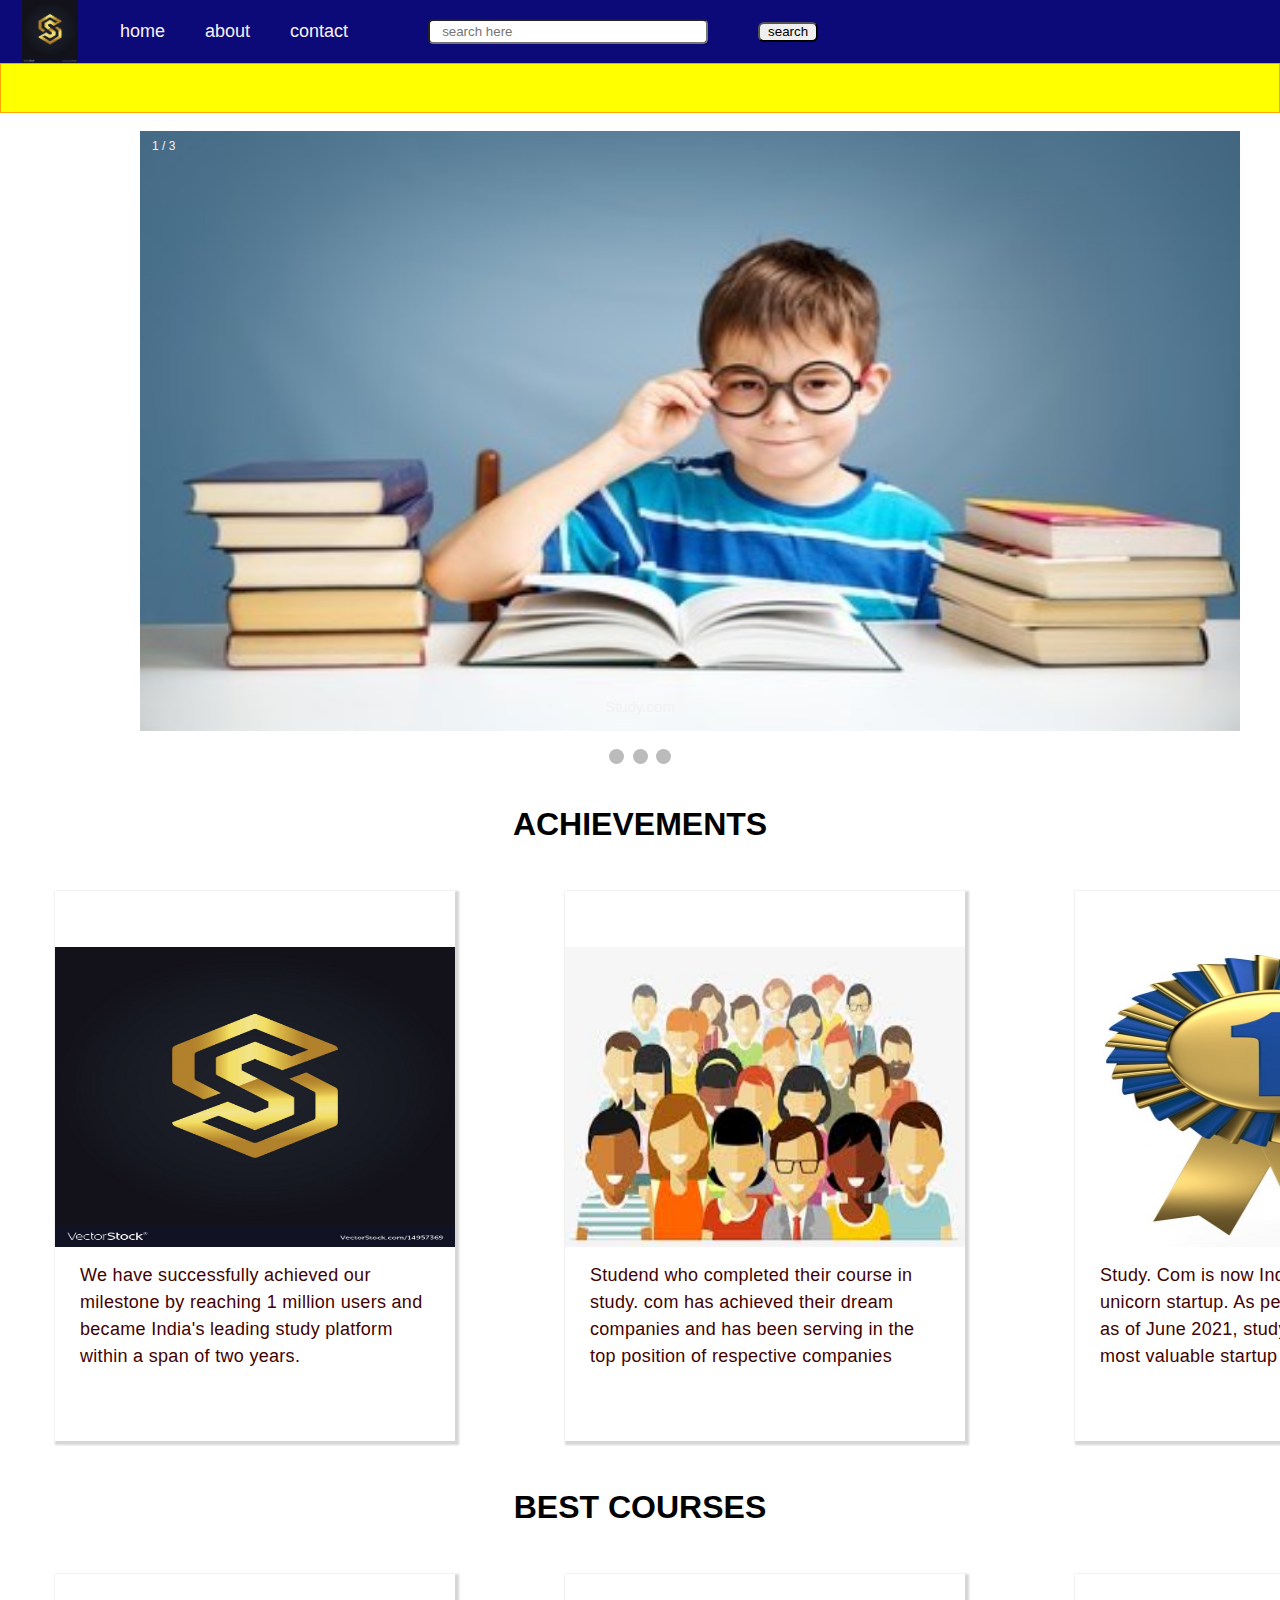
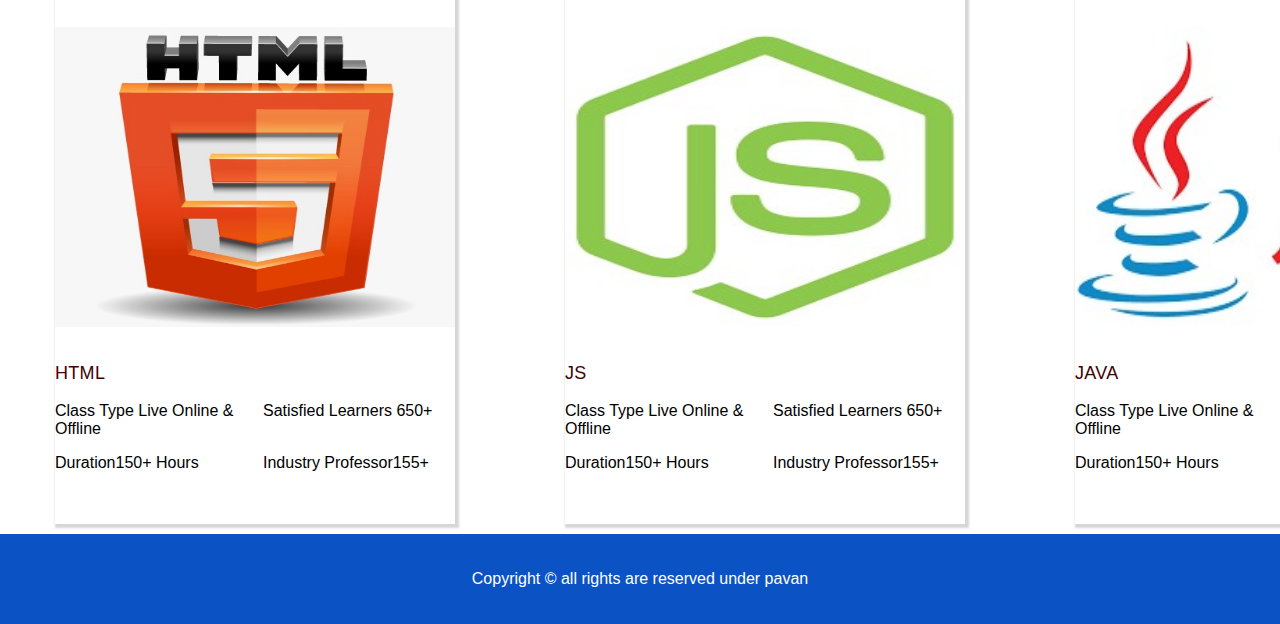
<file: Index.html>
<!DOCTYPE html>
<html lang="en">
<head>
    <meta charset="UTF-8">
    <meta http-equiv="X-UA-Compatible" content="IE=edge">
    <meta name="viewport" content="width=device-width, initial-scale=1.0">
    <link rel="stylesheet" href="Index.css">
    <link rel="stylesheet" href="utils.css">
    <title>Index</title>
    <link rel="shortcut icon" href="Logo.jpg" type="image">
</head>
<body>
    <div class="continer-head">
    <header>
        <nav>
            <div class="logo">
                <img src="Logo.jpg" alt="" width="100px">
            </div>
            <ul>
                
                <li class="active"><a href="Home.html">home</a></li>
                <li class="active" ><a href="about.html">about</a></li>
                <li class="active"><a href="contact.html">contact</a></li>
            </ul>
            <div class="search">
                <input type="text" placeholder="search here">
                <button class="btn">search</button>
                
            </div>
         <div class="login">
                <button class="btn2" id="bt1" onclick="window.location.href='login.html'">login</button>

            </div> 
        </nav>
    </header>
    </div>
    
    <div class="scroll-right">
        <p>Welcome to Study.com    &nbsp; &nbsp; &nbsp; &nbsp; &nbsp; &nbsp; &nbsp; &nbsp; &nbsp; &nbsp; &nbsp; &nbsp; &nbsp; &nbsp; &nbsp;   Welcome to Study.com &nbsp; &nbsp; &nbsp; &nbsp; &nbsp; &nbsp; &nbsp; &nbsp; &nbsp; &nbsp; &nbsp; &nbsp; &nbsp; &nbsp; &nbsp;   Welcome to Study.com &nbsp; &nbsp; &nbsp; &nbsp; &nbsp; &nbsp; &nbsp; &nbsp; &nbsp; &nbsp; &nbsp; &nbsp; &nbsp; &nbsp; &nbsp;   Welcome to Study.com &nbsp; &nbsp; &nbsp;  </p>
        </div>
        <br>

<div class="container">

<div class="slideshow-container">

<div class="mySlides fade">
  <div class="numbertext">1 / 3</div>
  <img src="image.jpeg" style="width: 1100px; height: 600px;">
  <div class="text">Study.com</div>
</div>

<div class="mySlides fade">
  <div class="numbertext">2 / 3</div>
  <img src="Image3.jpeg" style="width: 1100px; height: 600px;">
  <div class="text">Study.com</div>
</div>

<div class="mySlides fade">
  <div class="numbertext">3 / 3</div>
  <img src="Image2.jpeg" style="width: 1100px; height: 600px;">
  <div class="text">Study.com</div>
</div>


</div>
<br>

<div style="text-align:center">
  <span class="dot"></span> 
  <span class="dot"></span> 
  <span class="dot"></span> 
</div>

<script>
var slideIndex = 0;
showSlides();

function showSlides() {
  var i;
  var slides = document.getElementsByClassName("mySlides");
  var dots = document.getElementsByClassName("dot");
  for (i = 0; i < slides.length; i++) {
    slides[i].style.display = "none";  
  }
  slideIndex++;
  if (slideIndex > slides.length) {slideIndex = 1}    
  for (i = 0; i < dots.length; i++) {
    dots[i].className = dots[i].className.replace(" active", "");
  }
  slides[slideIndex-1].style.display = "block";  
  dots[slideIndex-1].className += " active";
  setTimeout(showSlides, 4000); // Change image every 2 seconds

  
}
</script>
<br>
<div class="achivements">
    <div class="heading">
        <h1>ACHIEVEMENTS</H1>
    </div>
<br>
    <div class="cards">
        
        <div class="card-item">
            <img src="Logo.jpg" alt="" width="400px"  height="300">
                <div class="lines">
                    <h2>We have successfully achieved our milestone by reaching 1 million users and became India's leading study platform within a span of two years.</h2>
                        
                </div>
        </div>
        <div class="card-item">
            <img src="people.jpeg" alt="" width="400px" height="300">
                <div class="lines">
                    <h2>Studend who completed their  course in study. com has achieved their dream companies and has been serving in the top position of respective companies</h2>
                       
                 </div>
        </div>
        <div class="card-item">
            <img src="one.jpg" alt="" width="400px"  height="300">
                <div class="lines">
                        <h2>Study. Com is now India's most valuable unicorn startup. As per CB Insights data, as of June 2021, study. Com is the 11th most valuable startup in the worlds</h2>
                       
                        
                </div>
        </div>

    </div>
    
</div>
<br>
<div class="achivements">
    <div class="heading">
        <h1>BEST COURSES</H1>
    </div>
<br>
    <div class="cards">
        
        <div class="card-item">
            <img src="html.jpg" alt="" width="400px"  height="300"><br>
            <div class="ExploreCoursesSection_data__1u_tv">
                <h2>HTML</h2>
                
                <div class="ExploreCoursesSection_data_description_a6jsQ">
                <div>
                <span>Class Type</span>
                <span>Live Online &amp; Offline</span>
                </div>
                <div>
                <span>Satisfied Learners</span>
                <span>650+</span></div>
                <div><span>Duration</span><span>150+ Hours</span></div>
                
                <div><span>Industry Professor</span><span>155+</span></div>
                </div>
                </div>  
                   
                        
            
        </div>
        <div class="card-item">
            <img src="js (1).jpeg" alt="" width="400px" height="300"><br>
            <div class="ExploreCoursesSection_data__1u_tv">
                <h2>JS</h2>
                
                <div class="ExploreCoursesSection_data_description_a6jsQ">
                <div>
                <span>Class Type</span>
                <span>Live Online &amp; Offline</span>
                </div>
                <div>
                <span>Satisfied Learners</span>
                <span>650+</span></div>
                <div><span>Duration</span><span>150+ Hours</span></div>
                
                <div><span>Industry Professor</span><span>155+</span></div>
                </div>
                </div>
        </div>
        <div class="card-item">
            <img src="java.jpeg" alt="" width="400px"  height="300"><br>
            <div class="ExploreCoursesSection_data__1u_tv">
                <h2>JAVA</h2>
                
                <div class="ExploreCoursesSection_data_description_a6jsQ">
                <div>
                <span>Class Type</span>
                <span>Live Online &amp; Offline</span>
                </div>
                <div>
                <span>Satisfied Learners</span>
                <span>650+</span></div>
                <div><span>Duration</span><span>150+ Hours</span></div>
                
                <div><span>Industry Professor</span><span>155+</span></div>
                </div>
                </div>
        </div>

    </div>
    
</div>

</div>


<footer class="flex-all-center">
    <p>Copyright &copy all rights are reserved under pavan</p>
</footer>




    
</body>
</html>
</file>
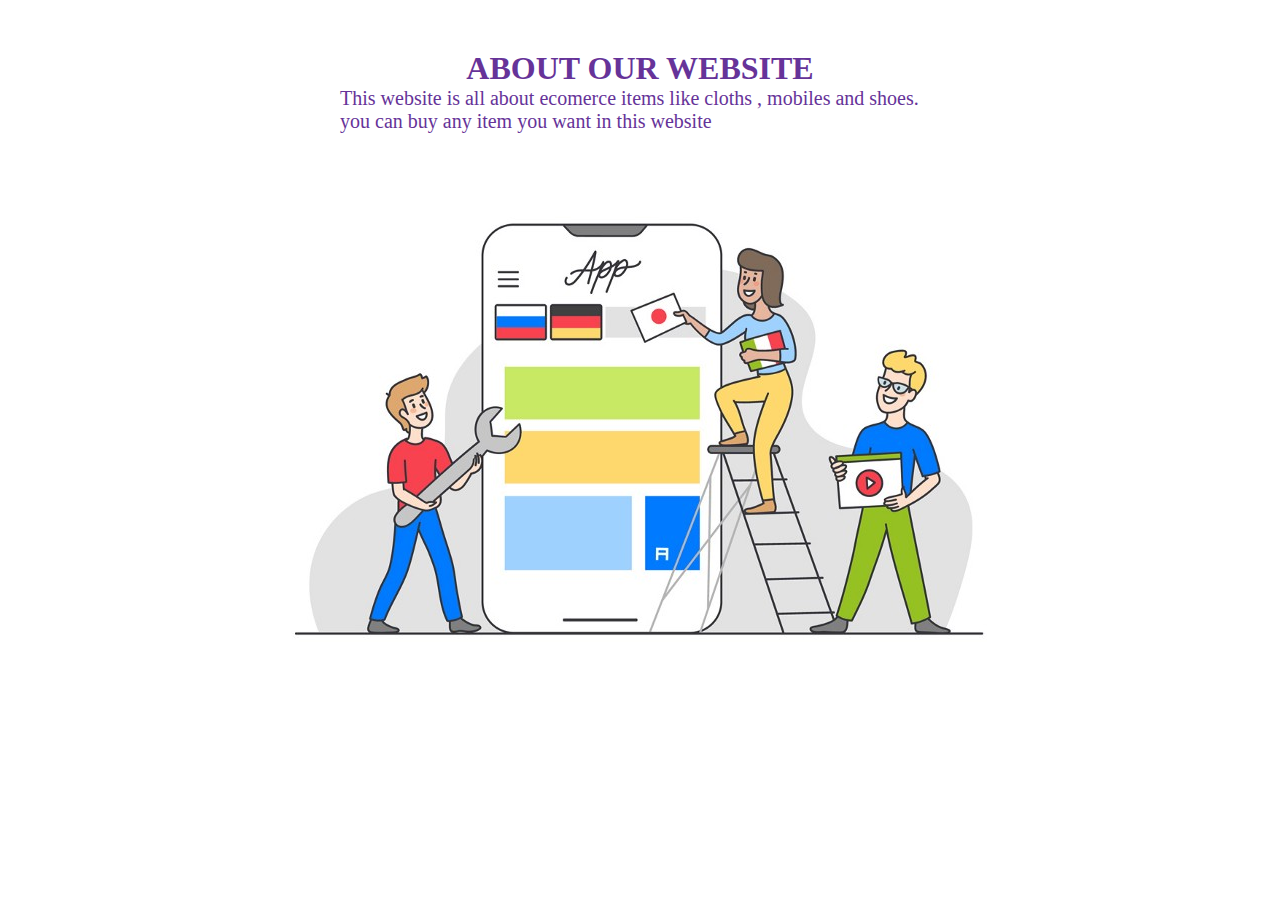
<file: About.html>
<!DOCTYPE html>
<html lang="en">
<head>
  <meta charset="UTF-8">
  <meta http-equiv="X-UA-Compatible" content="IE=edge">
  <meta name="viewport" content="width=device-width, initial-scale=1.0">
  <link rel="shortcut icon" href="Logo.jpg" type="image/x-icon">
  <title>about</title>
</head>
<style>
  *{
    margin: 0;
    padding: 0;
  }
  .container{
    
     color: rebeccapurple;
     width: 600px;
     height: 100px;
     margin: 50px auto;
  }
  .img{
    display: block;
    margin-left: auto;
    margin-right: auto;
    margin-top: auto;
    margin-bottom: auto;
      
  }
  .container h1{
    text-align: center;
  }
  .container p{
    font-size: 20px;
  }
</style>
<body>
  <div class="container">
    <h1>ABOUT OUR WEBSITE</h1>
    <p>This website is all about ecomerce items like cloths , mobiles and shoes. you can buy any item you want in this website</p>
    
  </div>
  <img src="Aboutimg.jpeg" class="img" alt="" srcset="">
</body>
</html>
</file>
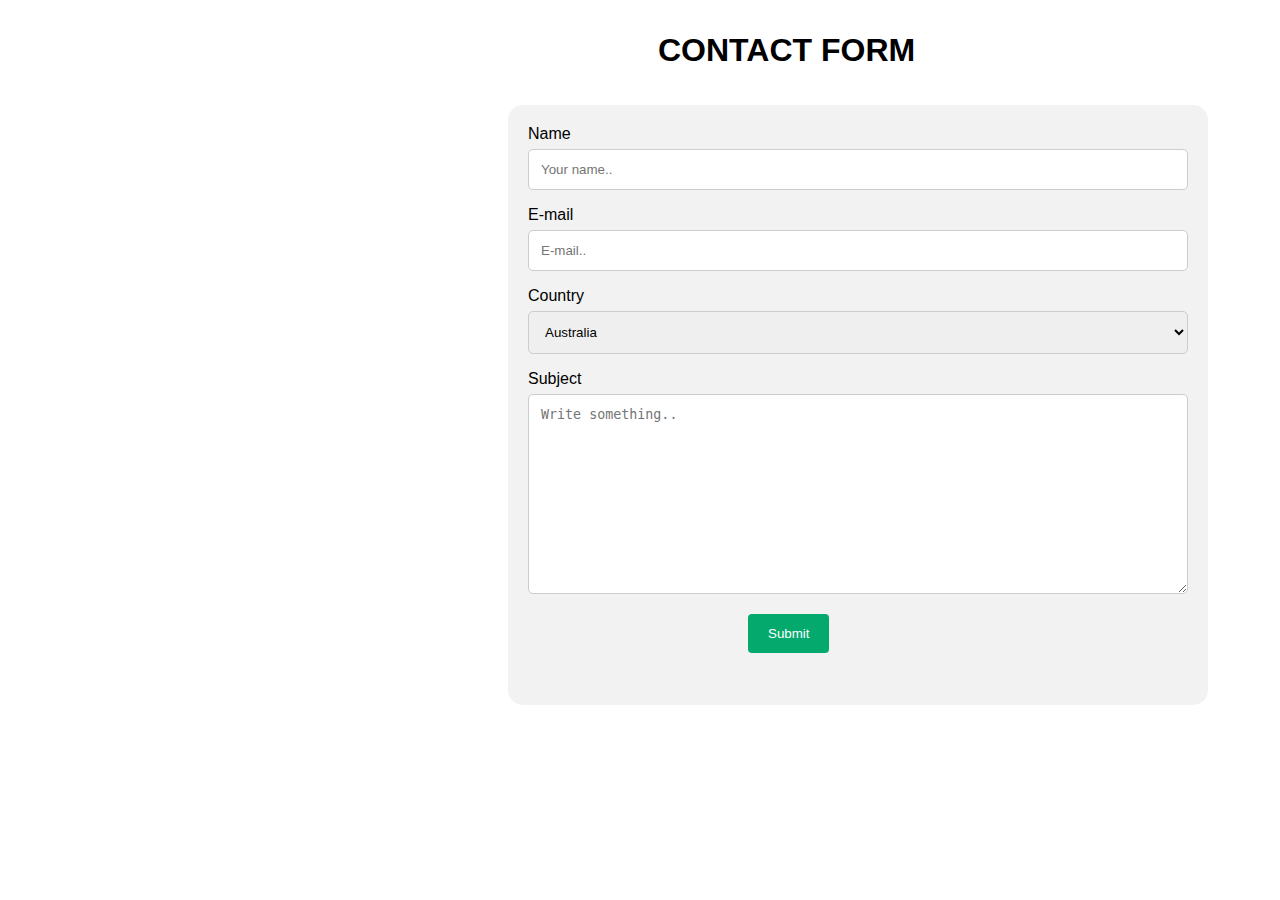
<file: contact.html>
<!DOCTYPE html>
<html>

<head>
    <meta name="viewport" content="width=device-width, initial-scale=1">
    <style>
        body {
            font-family: Arial, Helvetica, sans-serif;
        }

        * {
            box-sizing: border-box;
        }

        input[type=text],
        select,
        textarea {
            width: 100%;
            padding: 12px;
            border: 1px solid #ccc;
            border-radius: 4px;
            box-sizing: border-box;
            margin-top: 6px;
            margin-bottom: 16px;
            resize: vertical;
            border-radius: 5px;
        }
        h3{
           margin-left: 650px;
            margin-bottom: auto;
            font-size: xx-large;
        }

        input[type=submit] {
            background-color: #04AA6D;
            color: white;
            padding: 12px 20px;
            border: none;
            border-radius: 4px;
            cursor: pointer;
            margin-left: 220px;
        }

        input[type=submit]:hover {
            background-color: #45a049;
        }

        .container {
            width: 700px;
            height: 600px;
            margin: 0px 500px;
            border-radius: 15px;
            background-color: #f2f2f2;
            padding: 20px;
        }
    </style>
</head>

<body>

    <h3 >CONTACT FORM</h3><br><br>

    <div class="container">
        <form action="project2.html">
            <label for="fname"> Name</label>
            <input type="text" id="fname" name="firstname" placeholder="Your name..">

            <label for="lname">E-mail</label>
            <input type="text" id="lname" name="lastname" placeholder="E-mail..">

            <label for="country">Country</label>
            <select id="country" name="country">
                <option value="australia">Australia</option>
                <option value="canada">Canada</option>
                <option value="usa">USA</option>
                <option value="india">INDIA</option>
                <option value="uk">UK</option>
            </select>

            <label for="subject">Subject</label>
            <textarea id="subject" name="subject" placeholder="Write something.." style="height:200px"></textarea>

            <input type="submit" value="Submit">
        </form>
    </div>

</body>

</html>
</file>
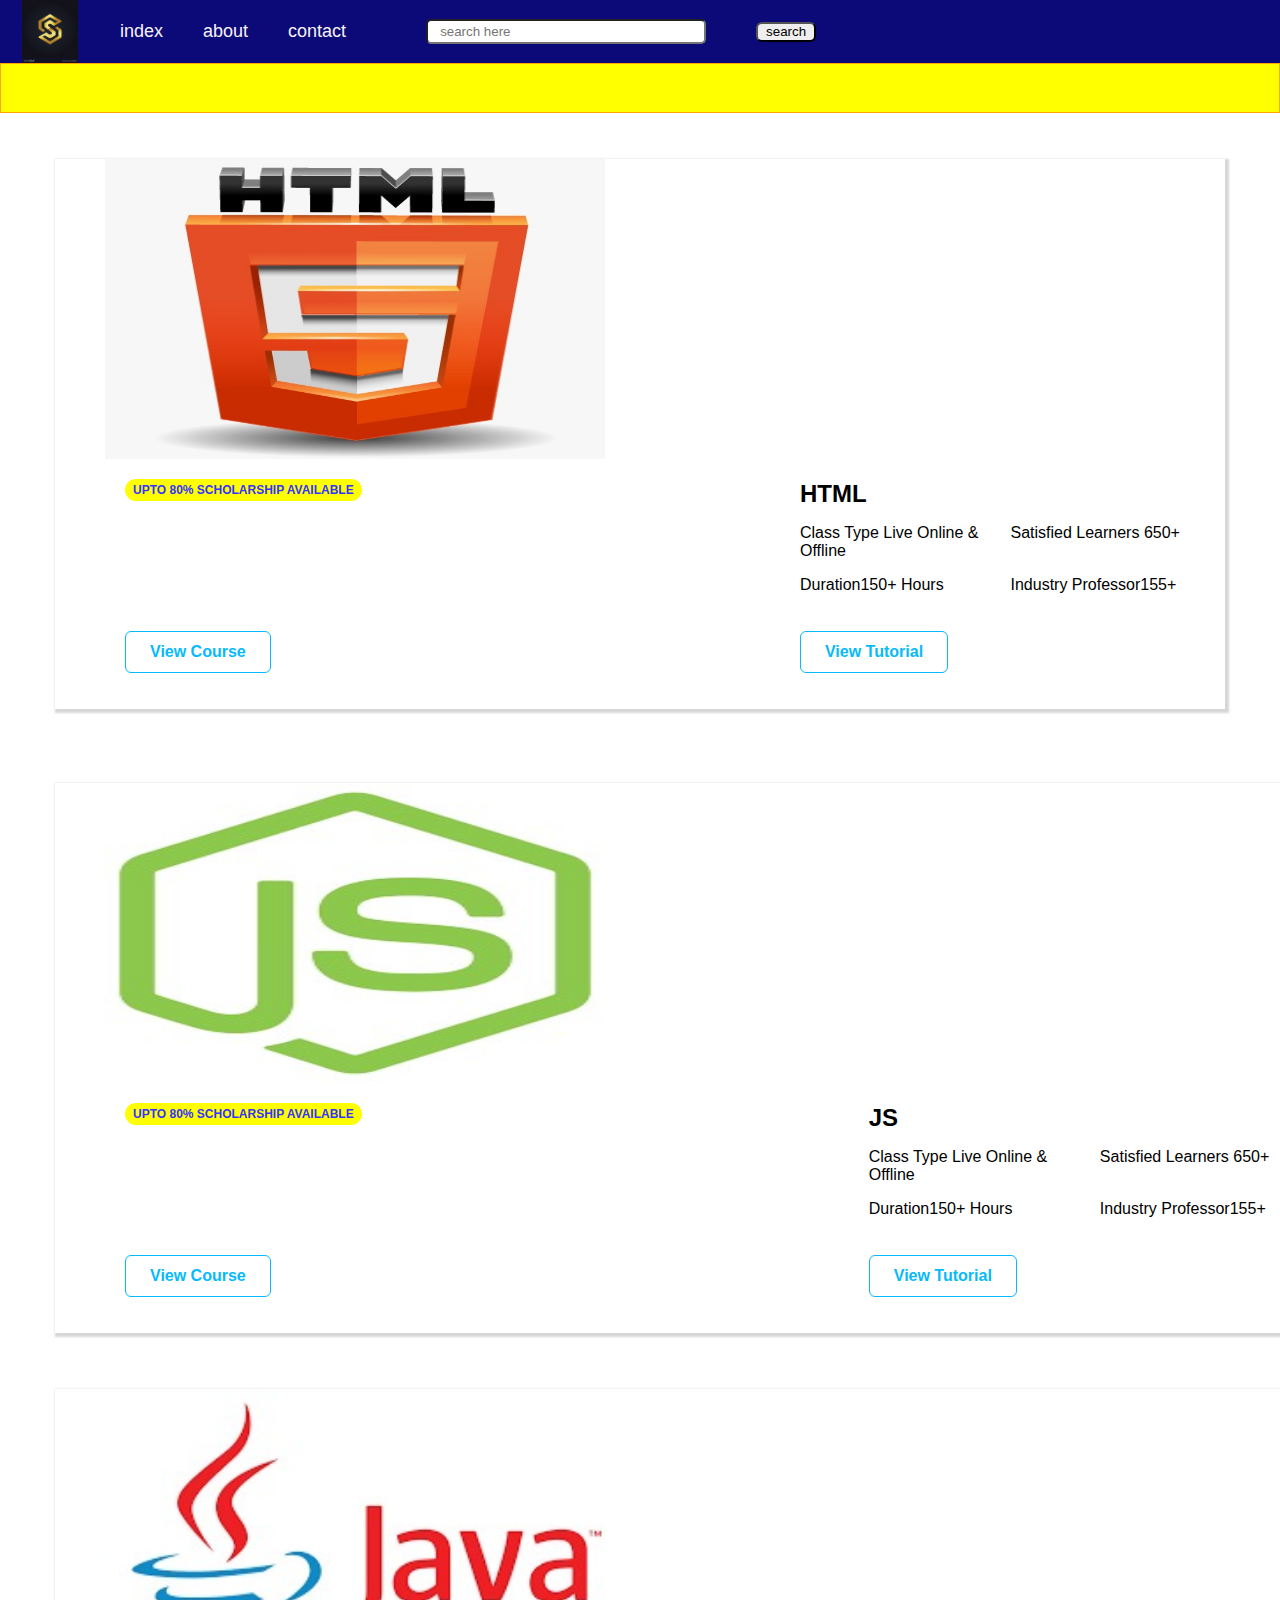
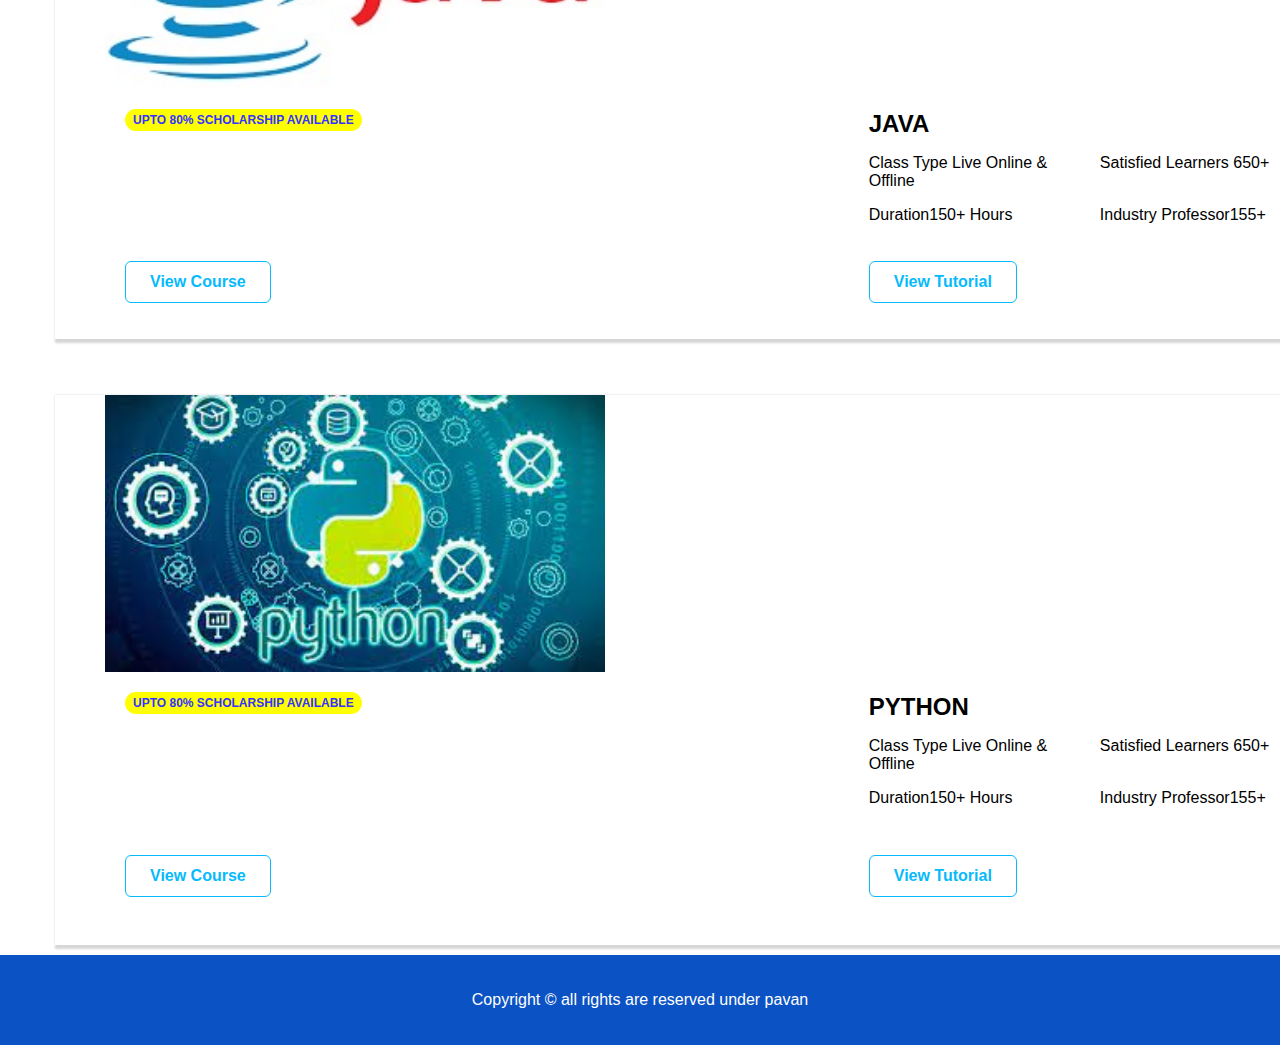
<file: Home.html>
<!DOCTYPE html>
<html lang="en">
<head>
    <meta charset="UTF-8">
    <meta http-equiv="X-UA-Compatible" content="IE=edge">
    <meta name="viewport" content="width=device-width, initial-scale=1.0">
    <title>home</title>
    <link rel="shortcut icon" href="Logo.jpg" type="image">
    <link rel="stylesheet" href="Home.css">
    <link rel="stylesheet" href="utils.css">
</head>
<body>
    <div class="continer-head">
        <header>
            <nav>
                <div class="logo">
                    <img src="Logo.jpg" alt="" width="100px">
                </div>
                <ul>
                    
                    <li class="active"><a href="Index.html">index</a></li>
                    <li class="active" ><a href="about.html">about</a></li>
                    <li class="active"><a href="contact.html">contact</a></li>
                </ul>
                <div class="search">
                    <input type="text" placeholder="search here">
                    <button class="btn">search</button>
                    
                </div>
             <div class="login">
                    <button class="btn2" id="bt1" onclick="window.location.href='login.html'">logout</button>
    
                </div> 
            </nav>
        </header>
        </div>
        <div class="scroll-right">
            <p>Welcome to Study.com    &nbsp; &nbsp; &nbsp; &nbsp; &nbsp; &nbsp; &nbsp; &nbsp; &nbsp; &nbsp; &nbsp; &nbsp; &nbsp; &nbsp; &nbsp;   Welcome to Study.com &nbsp; &nbsp; &nbsp; &nbsp; &nbsp; &nbsp; &nbsp; &nbsp; &nbsp; &nbsp; &nbsp; &nbsp; &nbsp; &nbsp; &nbsp;   Welcome to Study.com &nbsp; &nbsp; &nbsp; &nbsp; &nbsp; &nbsp; &nbsp; &nbsp; &nbsp; &nbsp; &nbsp; &nbsp; &nbsp; &nbsp; &nbsp;   Welcome to Study.com &nbsp; &nbsp; &nbsp;  </p>
            </div>
            <br>
           <br>

 <div class="cards">  

             <div class="card-item1">
<img src="html.jpg" alt="" width="500px"  height="300" align="center">
 <div class="ExploreCoursesSection_exploreCourseCard_23Fhv Dashboard_card_2km3F">

<div class="ExploreCoursesSection_tag--learningPath__kk-0l">upto 80% Scholarship Available</div>

<div class="ExploreCoursesSection_data__1u_tv">
<h2>HTML </h2>

<div class="ExploreCoursesSection_data_description_a6jsQ">
<div>
<span>Class Type</span>
<span>Live Online &amp; Offline</span>
</div>
<div>
<span>Satisfied Learners</span>
<span>650+</span></div>
<div><span>Duration</span><span>150+ Hours</span></div>

<div><span>Industry Professor</span><span>155+</span></div>
</div>
</div>
<a target="_blank" rel="noreferrer" href="/learning-path/data-science">
<div class="PrimaryButton_buttonAtag__3CuKe">
<button type="button" class="PrimaryButton_white_1wG4o" >
<span class="course" >View Course</span>

</button>
</div></a>
<a target="_blank" rel="noreferrer" href="/learning-path/data-science">
<div class="PrimaryButton_buttonAtag__3CuKe">
<button type="button" class="PrimaryButton_white_1wG4o" >
<span class="course">View tutorial</span>
</button>
</div></a>

</div>
</div>
</div>
         </div>
<br>
<br>
<br>

                <div class="card-item2">
                    <img src="js (1).jpeg" alt="" width="500px" height="300" align="center">
                     <div class="ExploreCoursesSection_exploreCourseCard_23Fhv Dashboard_card_2km3F">

<div class="ExploreCoursesSection_tag--learningPath__kk-0l">upto 80% Scholarship Available</div>

<div class="ExploreCoursesSection_data__1u_tv">
<h2>JS</h2>

<div class="ExploreCoursesSection_data_description_a6jsQ">
<div>
<span>Class Type</span>
<span>Live Online &amp; Offline</span>
</div>
<div>
<span>Satisfied Learners</span>
<span>650+</span></div>
<div><span>Duration</span><span>150+ Hours</span></div>

<div><span>Industry Professor</span><span>155+</span></div>
</div>
</div>
<a target="_blank" rel="noreferrer" href="/learning-path/data-science">
<div class="PrimaryButton_buttonAtag__3CuKe">
<button type="button" class= "PrimaryButton_white_1wG4o" >
<span class="course">View Course</span>
</button>
</div></a>
<a target="_blank" rel="noreferrer" href="/learning-path/data-science">
<div class="PrimaryButton_buttonAtag__3CuKe">
<button type="button" class=" PrimaryButton_white_1wG4o" >
<span class="course">View tutorial</span>
</button>
</div></a>

</div>
</div>
</div>
                </div>            
            </div>
<br>
<br>
<br>

 <div class="card-item3">
<img src="java.jpeg" alt="" width="500px"  height="300" align="center">
 <div class="ExploreCoursesSection_exploreCourseCard_23Fhv Dashboard_card_2km3F">

<div class="ExploreCoursesSection_tag--learningPath__kk-0l">upto 80% Scholarship Available</div>

<div class="ExploreCoursesSection_data__1u_tv">
<h2>JAVA</h2>

<div class="ExploreCoursesSection_data_description_a6jsQ">
<div>
<span>Class Type</span>
<span>Live Online &amp; Offline</span>
</div>
<div>
<span>Satisfied Learners</span>
<span>650+</span></div>
<div><span>Duration</span><span>150+ Hours</span></div>

<div><span>Industry Professor</span><span>155+</span></div>
</div>
</div>
<a target="_blank" rel="noreferrer" href="/learning-path/data-science">
<div class="PrimaryButton_buttonAtag__3CuKe">
<button type="button" class=" PrimaryButton_white_1wG4o" >
<span class="course">View Course</span>
</button>
</div></a>
<a target="_blank" rel="noreferrer" href="/learning-path/data-science">
<div class="PrimaryButton_buttonAtag__3CuKe">
<button type="button" class=" PrimaryButton_white_1wG4o" >
<span class="course">View tutorial</span>
</button>
</div></a>

</div>
</div>
</div>
                </div>
<br>
<br>
<br>

 <div class="card-item4">
<img src="python.jpeg" alt="" width="500px"  height="300" align="center">
 <div class="ExploreCoursesSection_exploreCourseCard_23Fhv Dashboard_card_2km3F">

<div class="ExploreCoursesSection_tag--learningPath__kk-0l">upto 80% Scholarship Available</div>

<div class="ExploreCoursesSection_data__1u_tv">
<h2>PYTHON</h2>

<div class="ExploreCoursesSection_data_description_a6jsQ">
<div>
<span>Class Type</span>
<span>Live Online &amp; Offline</span>
</div>
<div>
<span>Satisfied Learners</span>
<span>650+</span></div>
<div><span>Duration</span><span>150+ Hours</span></div>

<div><span>Industry Professor</span><span>155+</span></div>
</div>
</div>
<a target="_blank" rel="noreferrer" href="/learning-path/data-science">
<div class="PrimaryButton_buttonAtag__3CuKe">
<button type="button" class=" PrimaryButton_white_1wG4o" >
<span class="course">View Course</span>
</button>
</div></a>
<a target="_blank" rel="noreferrer" href="/learning-path/data-science">
<div class="PrimaryButton_buttonAtag__3CuKe">
<button type="button" class=" PrimaryButton_white_1wG4o" >
<span class="course">View tutorial</span>
</button>
</div></a>

</div>
</div>
</div>
                </div>
     <footer class="flex-all-center">
          <p>Copyright &copy all rights are reserved under pavan</p>
    </footer>
                       

</body>
</html>
</file>
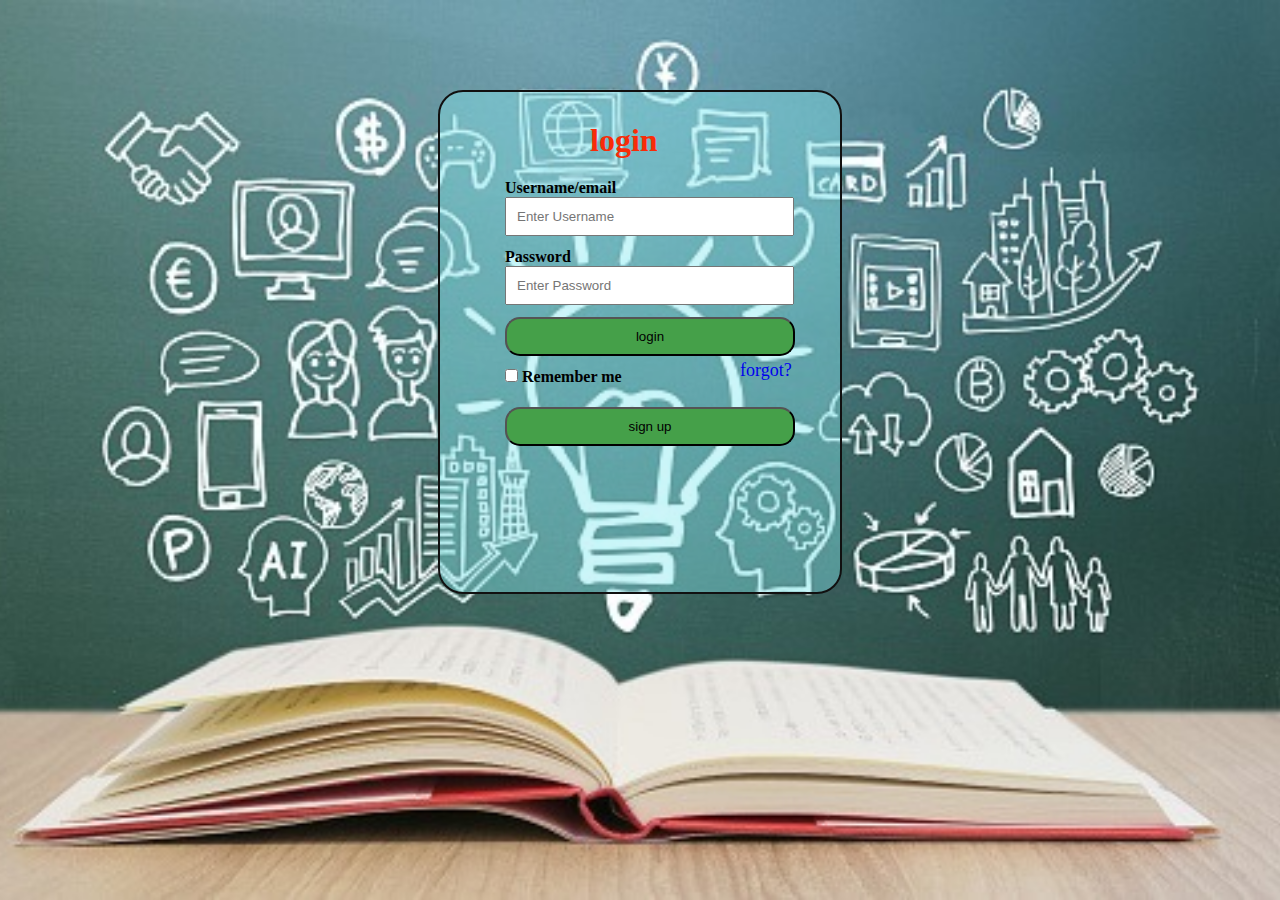
<file: login.html>
<!DOCTYPE html>
<html lang="en">

<head>
    <meta charset="UTF-8">
    <meta http-equiv="X-UA-Compatible" content="IE=edge">
    <meta name="viewport" content="width=device-width, initial-scale=1.0">
    <title>login</title>
    <link rel="shortcut icon" href="Logo.jpg" type="image/x-icon">
    <script src="https://ajax.googleapis.com/ajax/libs/jquery/3.6.0/jquery.min.js"></script>
   
</head>
<style>
    body{
        background-image: url("background.jpeg");

        height: 100%;

        background-repeat: no-repeat;
        background-position: center;
        background-size: cover;
        background-attachment: fixed;
    }
    * {
        margin: 0;
        padding: 0;

    }


    .container {
        border-radius: 25px;
        border: 2px solid rgb(17, 16, 16);
        width: 400px;
        height: 500px;
        margin: 90px auto;
        background-color: rgba(136, 234, 241, 0.418);
    }
   

    h1 {
        margin: 0px 0px 40px 0px;
        position: relative;
        top: 30px;
        left: 150px;
        color: #f82c08;;
    }

    label {
        position: relative;
        font-weight: 700;
        margin: 10px 0px;
        top: 10px;
        left: 65px;
    }
   

    form input[name=email] {
        margin: 0px 0px 12px 0px;
        padding: 10px;
        width: 265px;
        position: relative;
        top: 10px;
        left: 65px;
       
    }

    form input[name=password] {
        margin: 0px 0px 12px 0px;
        padding: 10px;
        width: 265px;
        position: relative;
        top: 10px;
        left: 65px;
        
    }

    form .btnn {
        margin: 0px 0px 12px 0px;
        padding: 10px;
        width: 290px;
        position: relative;
        top: 10px;
        left: 65px;
        background-color: #45a049;;
        border-radius: 15px;
    }
    form .btnn1{
        margin: 0px 0px 12px 0px;
        padding: 10px;
        width: 290px;
        position: relative;
        top: 10px;
        left: 65px;
       background-color: #45a049;;
        border-radius: 15px;
    }

    form input[name=remember] {

        position: relative;
        top: 10px;
        left: 65px;
    }

    ul a {

        font-size: 18px;
        text-decoration: none;
        position: relative;
       
        left: 300px;
        bottom: 16px;
    }
</style>

<body>
    <div class="container">
       
        <h1>login</h1>
        <form action="Index.html" name="loginform" method="post" onsubmit="validate()">
            <label for="username">Username/email</label><br>
            <input type="text" name="email" id="email" placeholder="Enter Username" ><br>
            <label for="password">Password</label><br>
            <input type="password" name="password" id="password" placeholder="Enter Password" ><br>
            <button class ="btnn" type="submit" id="myButton" class="float-left submit-button"  >login</button><br>
            

            <input type="checkbox" name="remember" id="remember">
            <label for="remember">Remember me</label><br>

            <ul><a href="forgot.html">forgot?</a></ul>
            

        </form>
        <form action="signup.html"  >
            <button class ="btnn1" type="submit" id="myButton" >sign up</button>
        </form>
    </div>
    <script>
    
    function validate(){
        var x=document.forms["loginform"]["email"].value;
        var y=document.forms["loginform"]["password"].value;
        if(x==""){
            alert("your username if empty");
           
        }
        if(y==""){
            alert("your pasword is empty");
            
        }
    }
    $(document).ready(function(){
    $("#email,#password").on({
    keyup:function(){
        $(this).css('background','lawngreen');
    },
   
    mouseup:function(){
    $(this).css('background','red');
    }
    })
    })
        
   

    
    </script>
</body>

</html>
</file>
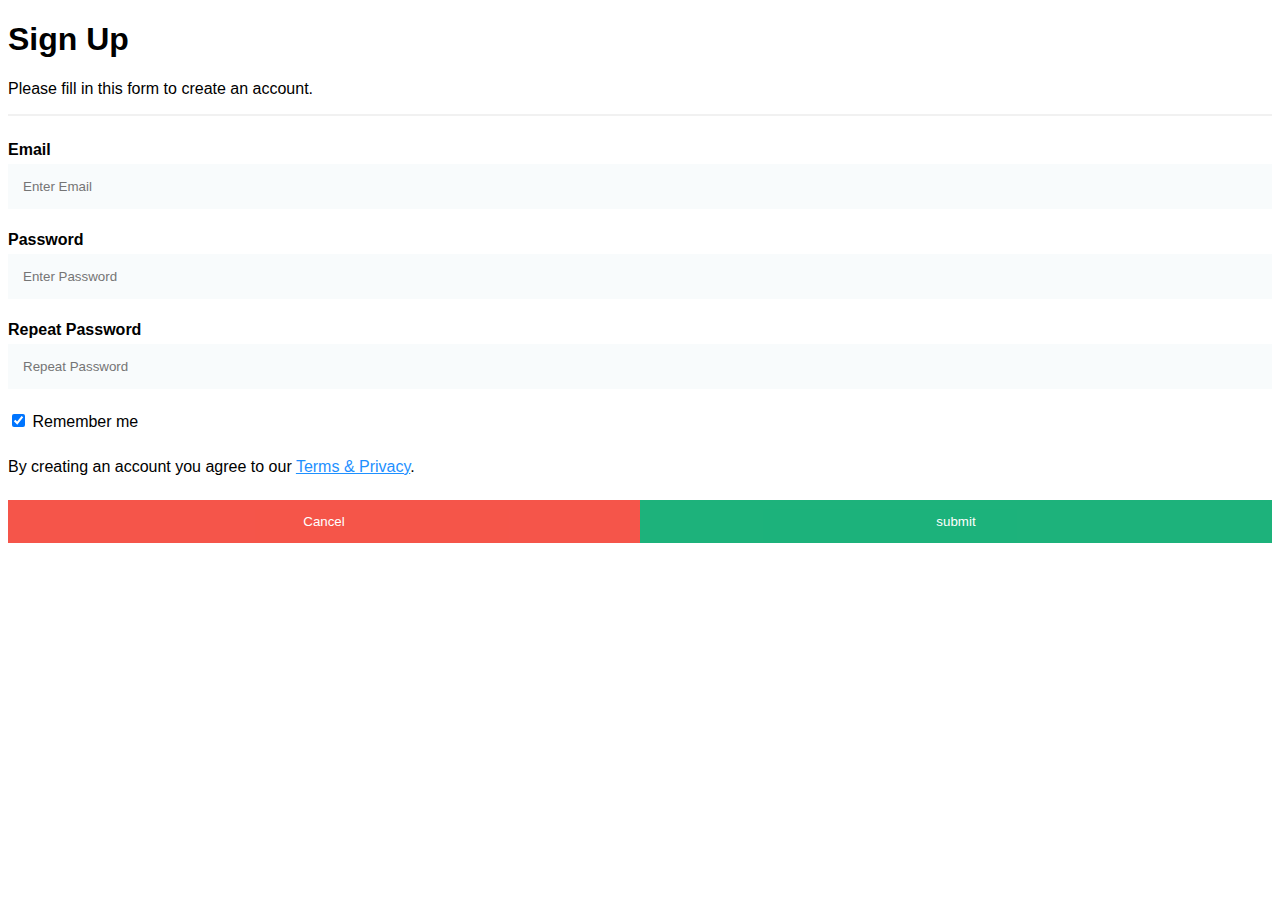
<file: signup.html>
<!DOCTYPE html>
<head>
  <title>Sign up</title>
  <link rel="shortcut icon" href="Logo.jpg" type="image/x-icon">
  <script type="text/javascript">
    function validate(){
      if(document.getElementsByName("psw")!= document.getElementsByName("psw-repeat"))
      {
        alert("please enter same value in Password and Repeart Password");
        
      }
    }

  </script>
</head>
<html>
<style>
body {font-family: Arial, Helvetica, sans-serif;}
* {box-sizing: border-box;}

/* Full-width input fields */
input[type=text], input[type=password] {
  width: 100%;
  padding: 15px;
  margin: 5px 0 22px 0;
  display: inline-block;
  border: none;
  background: #f8fbfc;
}

/* Add a background color when the inputs get focus */
input[type=text]:focus, input[type=password]:focus {
  background-color: #ddd;
  outline: none;
}

/* Set a style for all buttons */
button {
  background-color: #04AA6D;
  color: white;
  padding: 14px 20px;
  margin: 8px 0;
  border: none;
  cursor: pointer;
  width: 100%;
  opacity: 0.9;
}

button:hover {
  opacity:1;
}

/* Extra styles for the cancel button */
.cancelbtn {
  padding: 14px 20px;
  background-color: #f44336;
}

/* Float cancel and signup buttons and add an equal width */
.cancelbtn, .signupbtn {
  float: left;
  width: 50%;
}

/* Add padding to container elements */
.container {
  padding: 16px;
}

/* The Modal (background) */
.modal {
  display: none; /* Hidden by default */
  position: fixed; /* Stay in place */
  z-index: 1; /* Sit on top */
  left: 0;
  top: 0;
  width: 100%; /* Full width */
  height: 100%; /* Full height */
  overflow: auto; /* Enable scroll if needed */
  background-color: #474e5d;
  padding-top: 50px;
}

/* Modal Content/Box */
.modal-content {
  background-color: #fefefe;
  margin: 5% auto 15% auto; /* 5% from the top, 15% from the bottom and centered */
  border: 1px solid #888;
  width: 80%; /* Could be more or less, depending on screen size */
}

/* Style the horizontal ruler */
hr {
  border: 1px solid #f1f1f1;
  margin-bottom: 25px;
}

/* The Close Button (x) */
.close {
  position: absolute;
  right: 35px;
  top: 15px;
  font-size: 40px;
  font-weight: bold;
  color: #f1f1f1;
}

.close:hover,
.close:focus {
  color: #f44336;
  cursor: pointer;
}

/* Clear floats */
.clearfix::after {
  content: "";
  clear: both;
  display: table;
}

/* Change styles for cancel button and signup button on extra small screens */
@media screen and (max-width: 300px) {
  .cancelbtn, .signupbtn {
     width: 100%;
  }
}
</style>
<body>


      <h1>Sign Up</h1>
      <p>Please fill in this form to create an account.</p>
      <hr>
      <label for="email"><b>Email</b></label>
      <input type="text" placeholder="Enter Email" name="email" required>

      <label for="psw"><b>Password</b></label>
      <input type="password" placeholder="Enter Password" name="psw" required>

      <label for="psw-repeat"><b>Repeat Password</b></label>
      <input type="password" placeholder="Repeat Password" name="psw-repeat" required>

      <label>
        <input type="checkbox" checked="checked" name="remember" style="margin-bottom:15px"> Remember me
      </label>

      <p>By creating an account you agree to our <a href="#" style="color:dodgerblue">Terms & Privacy</a>.</p>

      <div class="clearfix">
        <form action="login.html">
        <button class="cancelbtn">Cancel</button>
      </form>
      <form name="myform" action="project2.html" onclick="validate()">
        <button class="signupbtn">submit</button><br>
      </form>
      </div>
    </div>
  </form>
</div>



</body>
</html>
</file>
<file: Index.css>
*{
    box-sizing: border-box;
        padding: 0;
        margin: 0;
        color: black;
    }
    
    header{
        background-color: #0c0a79;
       
        
    }
    .container{
     min-height: calc(100vh - 10vh - 58px);
    }
    .heading{
    text-align: center;
    padding : 20px 20px 20px 20px;
    
    }
    .card{
        max-width: 91vw;
        margin: 20px 40px ;
    }
    .cards{
        display: flex;
        
    }
    .card-item {
        box-shadow: 2px 2px 2px 2px rgba(0,0,0,.16);
        height: 550px;
        width: 500px;
        display: inline-flex;
        justify-content: center;
        flex-direction: column;
        margin: 10px 55px;
        
    }
    
    .lines {
         display: flex;
         justify-content: center;
        background-color: white;
        padding-left: 25px;
        padding-right: 25px;
    }
    
    div{
    display: block;
    }
    .container-head{
        position: -webkit-sticky;
        position: sticky;
    }
    nav{
        display: flex;
        
    }
    nav ul{
        height: 58px;
        display: flex;
        justify-content: flex-start;
        align-items: center;
    
    }
    nav ul li{
        list-style: none;
        /* display:inline-flex; */
        align-items: center;
        padding-top: 5px;
        font-size: large;
    }
    .logo{
        display: flex;
        align-items: center;
    }
    .logo img{
        padding: 0 22px;
    }
    ul li a{
        text-decoration: none;
        padding: 20px 20px;
        color: rgb(247, 243, 243);
         
        
    }
    li a:hover{
        color: rgb(248, 245, 245);
        
    }
    
    .login{
        list-style: none;
        /* display:inline-flex; */
        align-items: center;
        padding-top: 20px;
        padding-left: 650px;
    }
     
    
    .search{
        display: flex;
        align-items: center;
        
    }
    .btn{
        width: 60px;
        height: 20px;
        border-radius: 6px;
        
        cursor: pointer;
        margin-left: 30px;
            
    }
    
    .search input{
    
        width: 280px;
        height: 25px;
        border-radius: 5px;
        margin: 0px 20px 0px 60px;
        padding: 0px 12px;
        color: black;
    }
    * {box-sizing: border-box;}
    body {font-family: Verdana, sans-serif;}
    .mySlides {display: none;}
    img {vertical-align: middle;}
    
    /* Slideshow container */
    .slideshow-container {
      max-width: 1000px;
      position: relative;
      margin: auto;
    }
    
    /* Caption text */
    .text {
      color: #f2f2f2;
      font-size: 15px;
      padding: 8px 12px;
      position: absolute;
      bottom: 8px;
      width: 100%;
      text-align: center;
    }
    
    /* Number text (1/3 etc) */
    .numbertext {
      color: #f2f2f2;
      font-size: 12px;
      padding: 8px 12px;
      position: absolute;
      top: 0;
    }
    
    /* The dots/bullets/indicators */
    .dot {
      height: 15px;
      width: 15px;
      margin: 0 2px;
      background-color: #bbb;
      border-radius: 50%;
      display: inline-block;
      transition: background-color 0.6s ease;
    }
    
    
    /* Fading animation */
    .fade {
      -webkit-animation-name: fade;
      -webkit-animation-duration: 1.5s;
      animation-name: fade;
      animation-duration: 1.5s;
    }
    
    @-webkit-keyframes fade {
      from {opacity: .4} 
      to {opacity: 1}
    }
    
    @keyframes fade {
      from {opacity: .4} 
      to {opacity: 1}
    }
    
    /* On smaller screens, decrease text size */
    @media only screen and (max-width: 300px) {
    .text {font-size: 20px
       
    }
    }
    h2{
        line-height: 1.5;
        font-size: 18px;
        font-weight: 400;
        letter-spacing: .3px;
        margin: 0 0 30px;
        color: #410202;
        font-family: 'Montserrat', sans-serif;
        margin-block-start: 0.83em;
        margin-block-end: 0.83em;
        margin-inline-start: 0px;
        margin-inline-end: 0px;
        
    }
    .scroll-right {
        height: 50px;	
        overflow: hidden;
        position: relative;
        background: yellow;
        color: orange;
        border: 1px solid orange;
       }
       .scroll-right p {
        position: absolute;
        width: 100%;
        height: 100%;
        margin: 0;
        line-height: 50px;
        text-align: center;
        /* Starting position */
        transform:translateX(100%);
        /* Apply animation to this element */
        animation: scroll-right 15s linear infinite;
       }
       /* Move it (define the animation) */
       @keyframes scroll-right {
        0%   {
        transform: translateX(100%); 		
        }
        100% {
        transform: translateX(-100%); 
        }
       }
    .ExploreCoursesSection_data_description_a6jsQ {
        display: grid;
        grid-template-columns: repeat(2,1fr);
        row-gap: 16px;
        column-gap: 16px;
    }

       footer{
        background-color: #0b52c4;
        height: 10vh;

    }
    footer p{
       color: white;
    }
</file>
<file: utils.css>
.flex-all-center{
    display: flex;
    justify-content: center;
    align-items: center;
    color: white;
}
</file>
<file: Home.css>
*{
    box-sizing: border-box;
        padding: 0;
        margin: 0;
        color: black;
    }
    
    header{
        background-color: #0c0a79;
       
    }
    
    nav{
        display: flex;
        
    }
    nav ul{
        height: 58px;
        display: flex;
        justify-content: flex-start;
        align-items: center;
    
    }
    nav ul li{
        list-style: none;
        /* display:inline-flex; */
        align-items: center;
        padding-top: 5px;
        font-size: large;
    }
    .logo{
        display: flex;
        align-items: center;
    }
    .logo img{
        padding: 0 22px;
    }
    ul li a{
        text-decoration: none;
        padding: 20px 20px;
        color: rgb(247, 243, 243);
         
        
    }
    li a:hover{
        color: rgb(248, 245, 245);
        
    }
    
    .login{
        list-style: none;
        /* display:inline-flex; */
        align-items: center;
        padding-top: 20px;
        padding-left: 650px;
    }
     
    
    .search{
        display: flex;
        align-items: center;
        
    }
    .btn{
        width: 60px;
        height: 20px;
        border-radius: 6px;
        
        cursor: pointer;
        margin-left: 30px;
            
    }
    .search input{
    
        width: 280px;
        height: 25px;
        border-radius: 5px;
        margin: 0px 20px 0px 60px;
        padding: 0px 12px;
        color: black;
    }
    * {box-sizing: border-box;}
    body {font-family: Verdana, sans-serif;}
    .mySlides {display: none;}
    img {vertical-align: middle;}
    
    .scroll-right {
        height: 50px;	
        overflow: hidden;
        position: relative;
        background: yellow;
        color: orange;
        border: 1px solid orange;
       }
       .scroll-right p {
        position: absolute;
        width: 100%;
        height: 100%;
        margin: 0;
        line-height: 50px;
        text-align: center;
        /* Starting position */
        transform:translateX(100%);
        /* Apply animation to this element */
        animation: scroll-right 15s linear infinite;
    }
    @keyframes scroll-right {
        0%   {
        transform: translateX(100%); 		
        }
        100% {
        transform: translateX(-100%); 
        }
       }
       .cards{
    
        width: 100%;
        display :flex;
    }
    
    .card-item1 {
        width: 100%;
        height : 550px;
        box-shadow: 2px 2px 2px 2px rgba(0,0,0,.16);
        display: inline-flex;
        justify-content: center;
        flex-direction: column;
        margin: 10px 55px;
        padding-left : 50px;
    }
    .card-item2 {
        width: 100%;
        height : 550px;
        box-shadow: 2px 2px 2px 2px rgba(0,0,0,.16);
        display: inline-flex;
        justify-content: center;
        flex-direction: column;
        margin: 10px 55px;
        padding-left : 50px;
        
    }
    .card-item3 {
        width: 100%;
        height : 550px;
        box-shadow: 2px 2px 2px 2px rgba(0,0,0,.16);
        display: inline-flex;
        justify-content: center;
        flex-direction: column;
        margin: 10px 55px;
        padding-left : 50px;
    }
    .card-item4 {
        width: 100%;
        height : 550px;
        box-shadow: 2px 2px 2px 2px rgba(0,0,0,.16);
        display: inline-flex;
        justify-content: center;
        flex-direction: column;
        margin: 10px 55px;
        padding-left : 50px;
    }
    .ExploreCoursesSection_exploreCourseCard_23Fhv  {
        padding: 20px;
        display: grid;
        grid-template-columns: 1.5fr .9fr;
        row-gap: 20px;
        height: 100%;
    }
    .ExploreCoursesSection_tag--learningPath__kk-0l {
        background-color: #ff0;
        color: #33f;
    height: max-content;
    width: max-content;
        font-size: 12px;
        font-weight: 600;
        border-radius: 20px;
        padding: 4px 8px;
        text-transform: uppercase;
    }
     .ExploreCoursesSection_actions__3wyHm {
        grid-column: 1/span 2;
        display: grid;
        
        align-items: center;
        -moz-column-gap: 16px;
        column-gap: 16px;
        row-gap: 20px;
        font-size: 16px;
    }
    .ExploreCoursesSection_data__1u_tv h2 {
        font-size: 24px;
        font-weight: 700;
        line-height: 29px;
        margin-bottom: 16px;
    }
    .ExploreCoursesSection_data_description_a6jsQ {
        display: grid;
        grid-template-columns: repeat(2,1fr);
        row-gap: 16px;
        column-gap: 16px;
    }
    
   
    .PrimaryButton_white_1wG4o {
        background: #fff;
        color: rgb(7, 186, 252);
        
        border: 1px solid;
        height: auto;
        border-radius: 6px;
        font-family: Lato,sans-serif;
        font-weight: 600;
        padding: 12px 24px;
        font-size: 16px;
        line-height: 100%;
        width: -webkit-fit-content;
        width: -moz-fit-content;
        width: fit-content;
        text-transform: capitalize;

    }
    .course{
        color: rgb(7, 186, 252);
    }
    footer{
        background-color: #0b52c4;
        height: 10vh;
    }
    footer p{
       color: white;
    }
</file>
